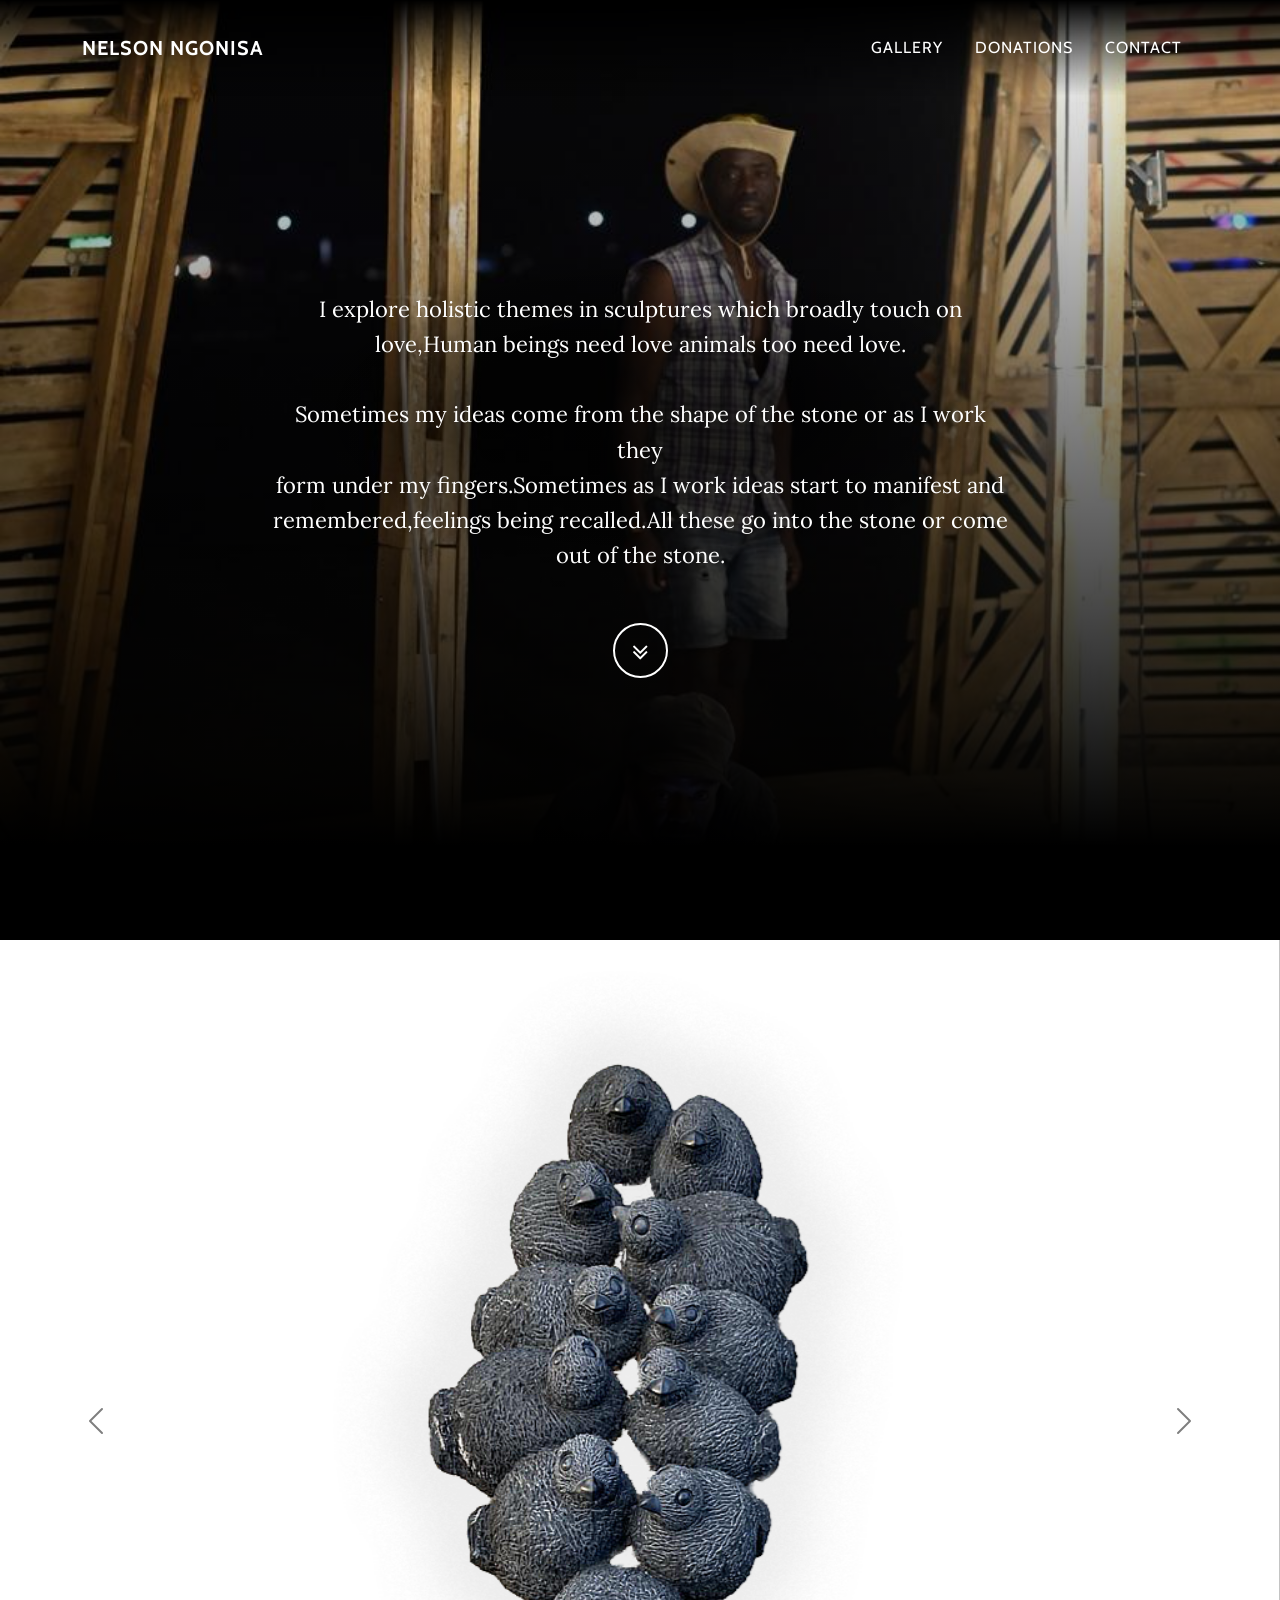
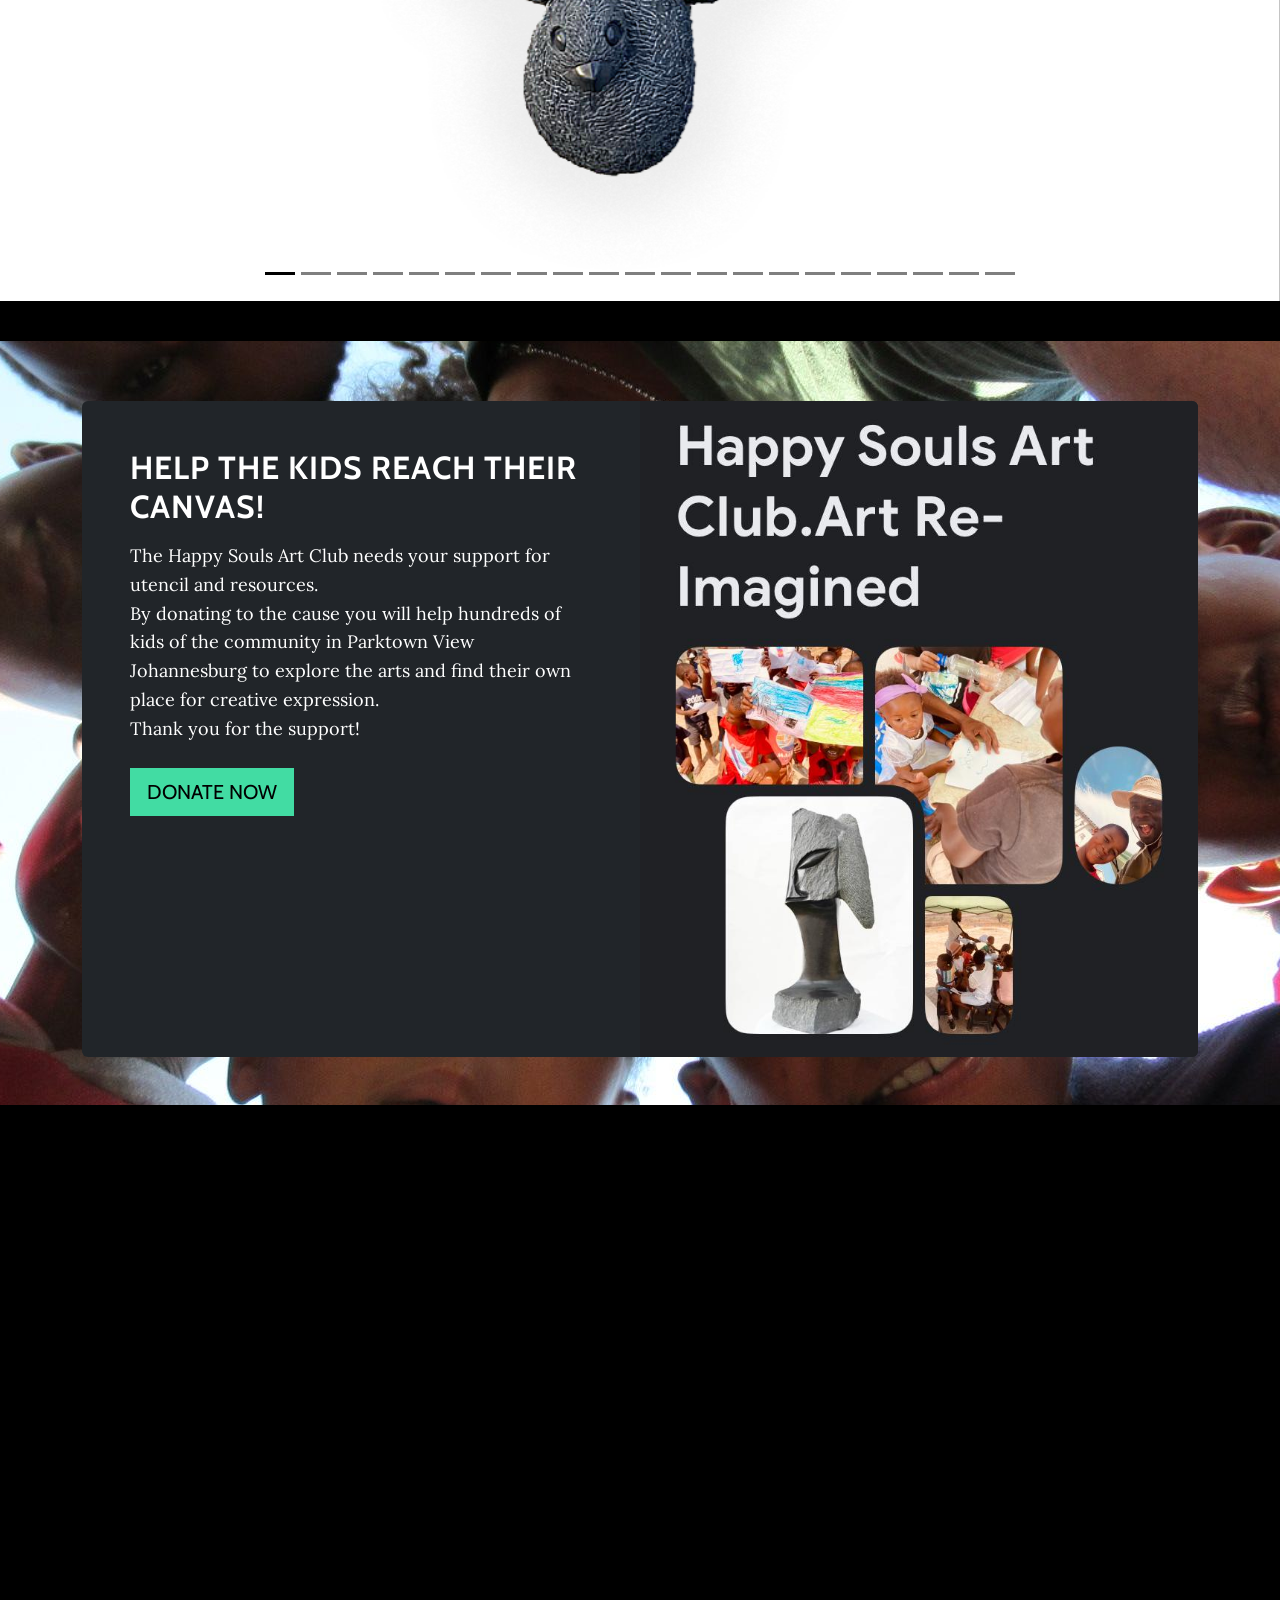
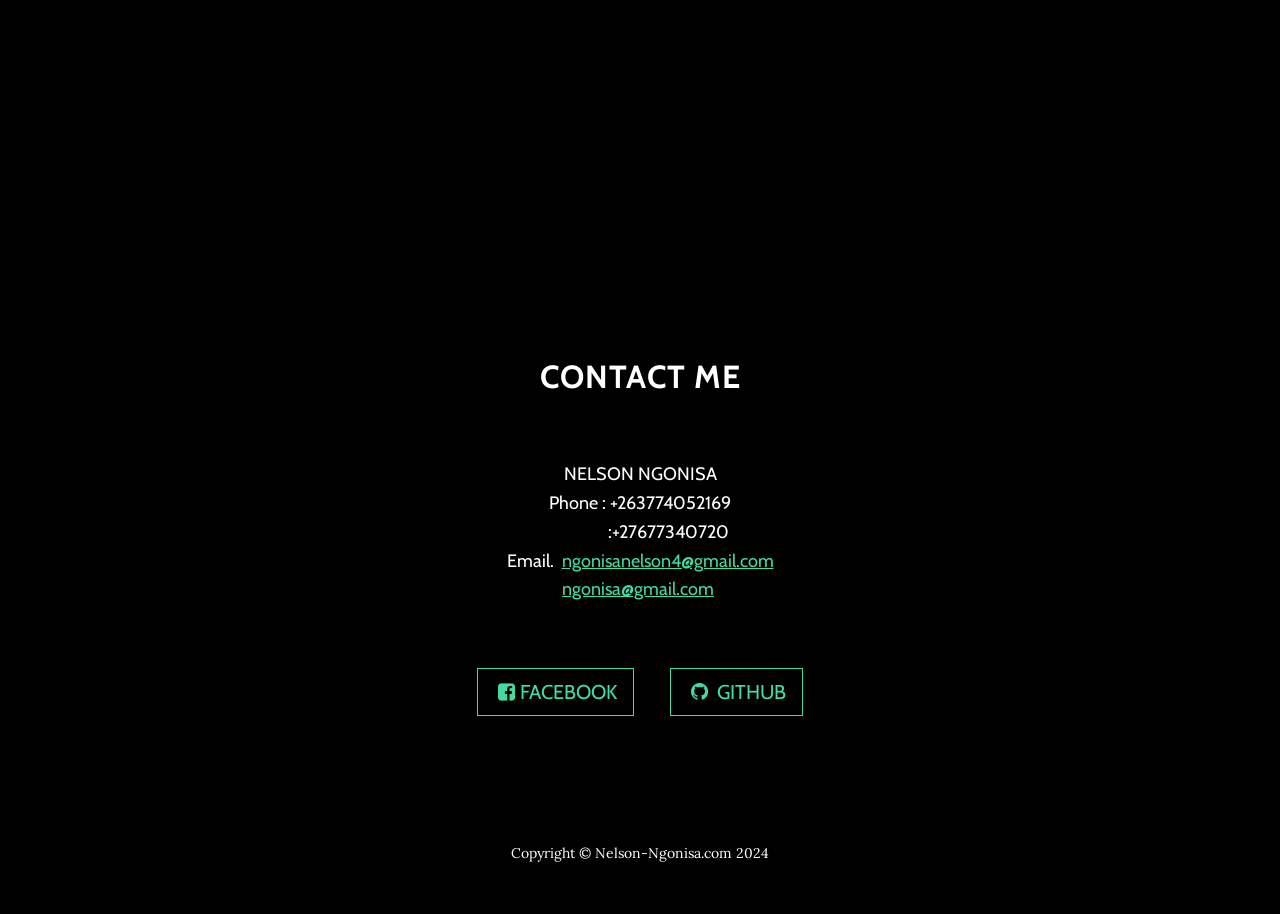
<file: index.html>
<!DOCTYPE html>
<html lang="en">

<head>
    <meta charset="utf-8">
    <meta name="viewport" content="width=device-width, initial-scale=1.0, shrink-to-fit=no">
    <title>Home - Nelson-Ngonisa.com</title>
    <link rel="stylesheet" href="assets/bootstrap/css/bootstrap.min.css">
    <link rel="stylesheet" href="https://fonts.googleapis.com/css?family=Lora:400,700,400italic,700italic&amp;display=swap">
    <link rel="stylesheet" href="https://fonts.googleapis.com/css?family=Cabin:700&amp;display=swap">
    <link rel="stylesheet" href="https://fonts.googleapis.com/css?family=Titillium+Web:400,600,700">
    <link rel="stylesheet" href="assets/fonts/font-awesome.min.css">
    <link rel="stylesheet" href="assets/css/Banner-Heading-Image-images.css">
    <link rel="stylesheet" href="assets/css/Bootstrap-4---Full-Video-Background-v2.css">
    <link rel="stylesheet" href="assets/css/Button-Change-Text-on-Hover.css">
    <link rel="stylesheet" href="assets/css/Button-FAB.css">
    <link rel="stylesheet" href="assets/css/Responsive-YouTube-Video-Section-Dark-Centered.css">
</head>

<body id="page-top" data-bs-target="#mainNav" data-bs-offset="77">
    <nav class="navbar navbar-light navbar-expand-md fixed-top" id="mainNav" style="background: linear-gradient(black, transparent), transparent;border-style: none;border-color: transparent;">
        <div class="container"><a class="navbar-brand" href="#">Nelson Ngonisa</a><button data-bs-toggle="collapse" class="navbar-toggler navbar-toggler-right" data-bs-target="#navbarResponsive" type="button" aria-controls="navbarResponsive" aria-expanded="false" aria-label="Toggle navigation" value="Menu"><i class="fa fa-bars"></i></button>
            <div class="collapse navbar-collapse" id="navbarResponsive">
                <ul class="navbar-nav ms-auto">
                    <li class="nav-item nav-link"><a class="nav-link" href="#gallery">GALLERY</a></li>
                    <li class="nav-item nav-link"><a class="nav-link" href="#donations">dONATIONS</a></li>
                    <li class="nav-item nav-link"><a class="nav-link" href="#contact">contact</a></li>
                </ul>
            </div>
        </div>
    </nav>
    <header class="masthead" style="background: linear-gradient(rgba(255,255,255,0) 0%, black 94%), url(&quot;assets/img/WhatsApp%20Image%202024-06-02%20at%206.45.46%20AM.jpeg&quot;) center / cover no-repeat;">
        <div class="intro-body">
            <div class="container">
                <div class="row">
                    <div class="col-lg-8 mx-auto">
                        <h1 class="brand-heading"></h1>
                        <p class="intro-text" style="background: radial-gradient(rgba(0,0,0,0.61) 28%, rgba(255,255,255,0) 70%);"><br>I explore holistic themes in sculptures which broadly touch on love,Human beings need love animals too need love.<br><br>Sometimes my ideas come from the shape of the stone or as I work they <br>form under my fingers.Sometimes as I work ideas start to manifest and <br>remembered,feelings being recalled.All these go into the stone or come <br>out of the stone.<br></p><a class="btn btn-link btn-circle" role="button" href="#gallery"><i class="fa fa-angle-double-down animated"></i></a>
                    </div>
                </div>
            </div>
        </div>
    </header>
    <section class="text-center content-section" id="gallery" style="padding-bottom: 0px;padding-top: 0px;">
        <div class="container-fluid justify-content-xxl-center" style="margin-left: 0;margin-right: 0;max-height: 2000px;padding-right: 0px;padding-left: 0px;padding-bottom: 40px;padding-top: 40px;">
            <div class="carousel slide carousel-dark carousel-fade text-center" data-bs-ride="carousel" data-bs-interval="2500" id="carousel-1">
                <div class="carousel-inner">
                    <div class="carousel-item active" style="margin: 0px 0px 0px 0px;"><img class="w-100 d-block d-table" src="assets/img/Birbs.png" alt="Slide Image" style="transform-origin: center;"></div>
                    <div class="carousel-item"><img class="w-100 d-block" src="assets/img/4-b.png" alt="Slide Image"></div>
                    <div class="carousel-item"><img class="w-100 d-block" src="assets/img/8.jpg" alt="Slide Image"></div>
                    <div class="carousel-item"><img class="w-100 d-block" src="assets/img/9.jpg" alt="Slide Image"></div>
                    <div class="carousel-item"><img class="w-100 d-block" src="assets/img/1.jpg" alt="Slide Image"></div>
                    <div class="carousel-item"><img class="w-100 d-block" src="assets/img/2.jpg" alt="Slide Image"></div>
                    <div class="carousel-item"><img class="w-100 d-block" src="assets/img/3.jpg" alt="Slide Image"></div>
                    <div class="carousel-item"><img class="w-100 d-block" src="assets/img/4.jpg" alt="Slide Image" style="margin-right: 0;margin-left: 0;"></div>
                    <div class="carousel-item"><img class="w-100 d-block" src="assets/img/5.jpg" alt="Slide Image"></div>
                    <div class="carousel-item"><img class="w-100 d-block" src="assets/img/7.jpg" alt="Slide Image"></div>
                    <div class="carousel-item"><img class="w-100 d-block" src="assets/img/212-2129708_doom-dilla-madlib-shirt-art-mf-doom-mask.png" alt="Slide Image"></div>
                    <div class="carousel-item"><img class="w-100 d-block" src="assets/img/3w.png" alt="Slide Image"></div>
                    <div class="carousel-item"><img class="w-100 d-block" src="assets/img/4-b.png" alt="Slide Image"></div>
                    <div class="carousel-item"><img class="w-100 d-block" src="assets/img/11.jpg" alt="Slide Image"></div>
                    <div class="carousel-item"><img class="w-100 d-block" src="assets/img/12.jpg" alt="Slide Image"></div>
                    <div class="carousel-item"><img class="w-100 d-block" src="assets/img/13.jpg" alt="Slide Image"></div>
                    <div class="carousel-item"><img class="w-100 d-block" src="assets/img/14.jpg" alt="Slide Image"></div>
                    <div class="carousel-item"><img class="w-100 d-block" src="assets/img/15.jpg" alt="Slide Image"></div>
                    <div class="carousel-item"><img class="w-100 d-block" src="assets/img/16.jpg" alt="Slide Image"></div>
                    <div class="carousel-item"><img class="w-100 d-block" src="assets/img/4b.png" alt="Slide Image"></div>
                    <div class="carousel-item"><img class="w-100 d-block" src="assets/img/5b.png" alt="Slide Image"></div>
                </div>
                <div><a class="carousel-control-prev" href="#carousel-1" role="button" data-bs-slide="prev"><span class="carousel-control-prev-icon"></span><span class="visually-hidden">Previous</span></a><a class="carousel-control-next align-items-xxl-center" href="#carousel-1" role="button" data-bs-slide="next"><span class="carousel-control-next-icon"></span><span class="visually-hidden">Next</span></a></div>
                <ol class="carousel-indicators">
                    <li data-bs-target="#carousel-1" data-bs-slide-to="0" class="active"></li>
                    <li data-bs-target="#carousel-1" data-bs-slide-to="1"></li>
                    <li data-bs-target="#carousel-1" data-bs-slide-to="2"></li>
                    <li data-bs-target="#carousel-1" data-bs-slide-to="3"></li>
                    <li data-bs-target="#carousel-1" data-bs-slide-to="4"></li>
                    <li data-bs-target="#carousel-1" data-bs-slide-to="5"></li>
                    <li data-bs-target="#carousel-1" data-bs-slide-to="6"></li>
                    <li data-bs-target="#carousel-1" data-bs-slide-to="7"></li>
                    <li data-bs-target="#carousel-1" data-bs-slide-to="8"></li>
                    <li data-bs-target="#carousel-1" data-bs-slide-to="9"></li>
                    <li data-bs-target="#carousel-1" data-bs-slide-to="10"></li>
                    <li data-bs-target="#carousel-1" data-bs-slide-to="11"></li>
                    <li data-bs-target="#carousel-1" data-bs-slide-to="12"></li>
                    <li data-bs-target="#carousel-1" data-bs-slide-to="13"></li>
                    <li data-bs-target="#carousel-1" data-bs-slide-to="14"></li>
                    <li data-bs-target="#carousel-1" data-bs-slide-to="15"></li>
                    <li data-bs-target="#carousel-1" data-bs-slide-to="16"></li>
                    <li data-bs-target="#carousel-1" data-bs-slide-to="17"></li>
                    <li data-bs-target="#carousel-1" data-bs-slide-to="18"></li>
                    <li data-bs-target="#carousel-1" data-bs-slide-to="19"></li>
                    <li data-bs-target="#carousel-1" data-bs-slide-to="20"></li>
                </ol>
            </div>
        </div>
    </section>
    <section id="donations" style="height: 764px;background: url(&quot;assets/img/IMG_0288.jpg&quot;) center;padding-bottom: 0px;">
        <div class="container" style="padding-top: 60px;">
            <div class="bg-dark border rounded border-0 border-dark overflow-hidden">
                <div class="row g-0">
                    <div class="col-md-6">
                        <div class="text-white p-4 p-md-5">
                            <h2 class="fw-bold text-white mb-3">hELP THE KIDS REACH THEIR CANVAS!</h2>
                            <p class="mb-4">The Happy Souls Art Club needs your support for utencil and resources.<br>By donating to the cause you will help hundreds of kids of the community in Parktown View Johannesburg to explore the arts and find their own place for creative expression. <br>Thank you for the support!</p>
                            <div class="my-3"><a class="btn btn-primary btn-lg me-2" role="button" href="https://www.paypal.me/Nomusa233">DONATE now</a></div>
                        </div>
                    </div>
                    <div class="col-md-6 order-first order-md-last" style="min-height: 250px;"><img class="w-100 h-100 fit-cover" src="assets/img/Sin%20título.jpg"></div>
                </div>
            </div>
        </div>
    </section>
    <section id="donations-1" style="height: 125px;padding-bottom: 0px;">
        <div class="container" style="padding-top: 60px;">
            <section class="clean-block clean-info dark"></section>
        </div>
    </section>
    <div class="container">
        <div class="videoWrapper"><iframe allowfullscreen="" frameborder="0" src="https://www.youtube.com/embed/tjTDDPEZ4_o" class="embed-responsive-item" width="100%" height="auto"></iframe></div>
    </div>
    <section class="text-center content-section" id="contact" style="padding: 100px 0px;padding-top: 100px;padding-bottom: 60px;">
        <div class="container">
            <div class="row">
                <div class="col-lg-8 mx-auto">
                    <h2>Contact me</h2>
                    <p style="font-family: Cabin, sans-serif;"><br>NELSON NGONISA<br>Phone : +263774052169<br>&nbsp; &nbsp; &nbsp; &nbsp; &nbsp; &nbsp; &nbsp; :+27677340720<br>Email.&nbsp; <a href="mailto:ngonisanelson4@gmail.com" target="_blank">ngonisanelson4@gmail.com</a><br><a href="mailto:ngonisa@gmail.com" target="_blank">ngonisa@gmail.com</a>&nbsp;<br><br></p>
                    <ul class="list-inline banner-social-buttons">
                        <li class="list-inline-item"><a class="btn btn-primary btn-lg btn-default" role="button" href="https://www.facebook.com/nelson.ngonisa/"><i class="fa fa-facebook-square fa-fw"></i><span class="network-name">Facebook</span></a>&nbsp;</li>
                        <li class="list-inline-item">&nbsp;</li>
                        <li class="list-inline-item">&nbsp;<a class="btn btn-primary btn-lg btn-default" role="button" href="https://github.com/topcaty/Nelson-Ngonisa"><i class="fa fa-github fa-fw"></i><span class="network-name">&nbsp;github</span></a></li>
                    </ul>
                </div>
            </div>
        </div>
    </section>
    <footer>
        <div class="container text-center">
            <p>Copyright ©&nbsp;Nelson-Ngonisa.com 2024</p>
        </div>
    </footer>
    <script src="assets/bootstrap/js/bootstrap.min.js"></script>
    <script src="assets/js/grayscale.js"></script>
</body>

</html>
</file>
<file: assets/css/Banner-Heading-Image-images.css>
.fit-cover {
  object-fit: cover;
}
</file>
<file: assets/css/Button-Change-Text-on-Hover.css>
.button {
  display: inline-block;
  position: relative;
  margin: 1em;
  padding: 10px 30px;
  border: 2px solid #cc8f52;
  overflow: hidden;
  text-decoration: none;
  font-size: 14px;
  outline: none;
  color: #cc8f52;
  background: transparent;
  font-family: 'Titillium Web', sans-serif;
  font-weight: 700;
}

.button span {
  -webkit-transition: 0.4s;
  -moz-transition: 0.4s;
  -o-transition: 0.4s;
  transition: 0.4s;
}

.button:before, .button:after {
  content: '';
  position: absolute;
  top: 10px;
  left: 0;
  width: 100%;
  text-align: center;
  opacity: 0;
  -webkit-transition: .4s;
  -moz-transition: .4s;
  -o-transition: .4s;
  transition: .4s;
}

.button:before {
  content: attr(data-hover);
  -webkit-transform: 0.4s;
  -moz-transform: 0.4s;
  -ms-transform: 0.4s;
  -o-transform: 0.4s;
  transform: 0.4s;
}

.button:hover span, .button:active span {
  opacity: 0;
  -webkit-transform: 0.4s;
  -moz-transform: 0.4s;
  -ms-transform: 0.4s;
  -o-transform: 0.4s;
  transform: 0.4s;
}

.button:hover:before, .button:active:after {
  opacity: 1;
  -webkit-transform: 0.4s;
  -moz-transform: 0.4s;
  -ms-transform: 0.4s;
  -o-transform: 0.4s;
  transform: 0.4s;
  -webkit-transition-delay: .4s;
  -moz-transition-delay: .4s;
  -o-transition-delay: .4s;
  transition-delay: .4s;
}

.button:active:before {
  -webkit-transform: 0.4s;
  -moz-transform: 0.4s;
  -ms-transform: 0.4s;
  -o-transform: 0.4s;
  transform: 0.4s;
  -webkit-transition-delay: 0s;
  -moz-transition-delay: 0s;
  -o-transition-delay: 0s;
  transition-delay: 0s;
}

html {
  scroll-behavior: smooth;
}
</file>
<file: assets/css/Button-FAB.css>
.fab {
  position: fixed;
  bottom: 32px;
  right: 32px;
  border-radius: 50%;
  width: 60px;
  height: 60px;
  background: lightcoral;
  box-shadow: 1px 2px 4px grey;
  z-index: 3;
  display: flex;
  flex-direction: column;
  align-items: center;
  justify-content: center;
}

.fab:hover {
  cursor: pointer;
}

.fab img {
  width: 45%;
  /*transform: rotate(45deg);*/
  transition: 0.4s;
}
</file>
<file: assets/css/Responsive-YouTube-Video-Section-Dark-Centered.css>
.clean-block.dark {
  background-color: #222425;
}

.clean-block {
  background-color: #222425;
}

.videoWrapper {
  position: relative;
  padding-bottom: 56.25%;
  height: 0;
}

.videoWrapper iframe {
  position: absolute;
  top: 0;
  left: 0;
  width: 100%;
  height: 100%;
}
</file>
